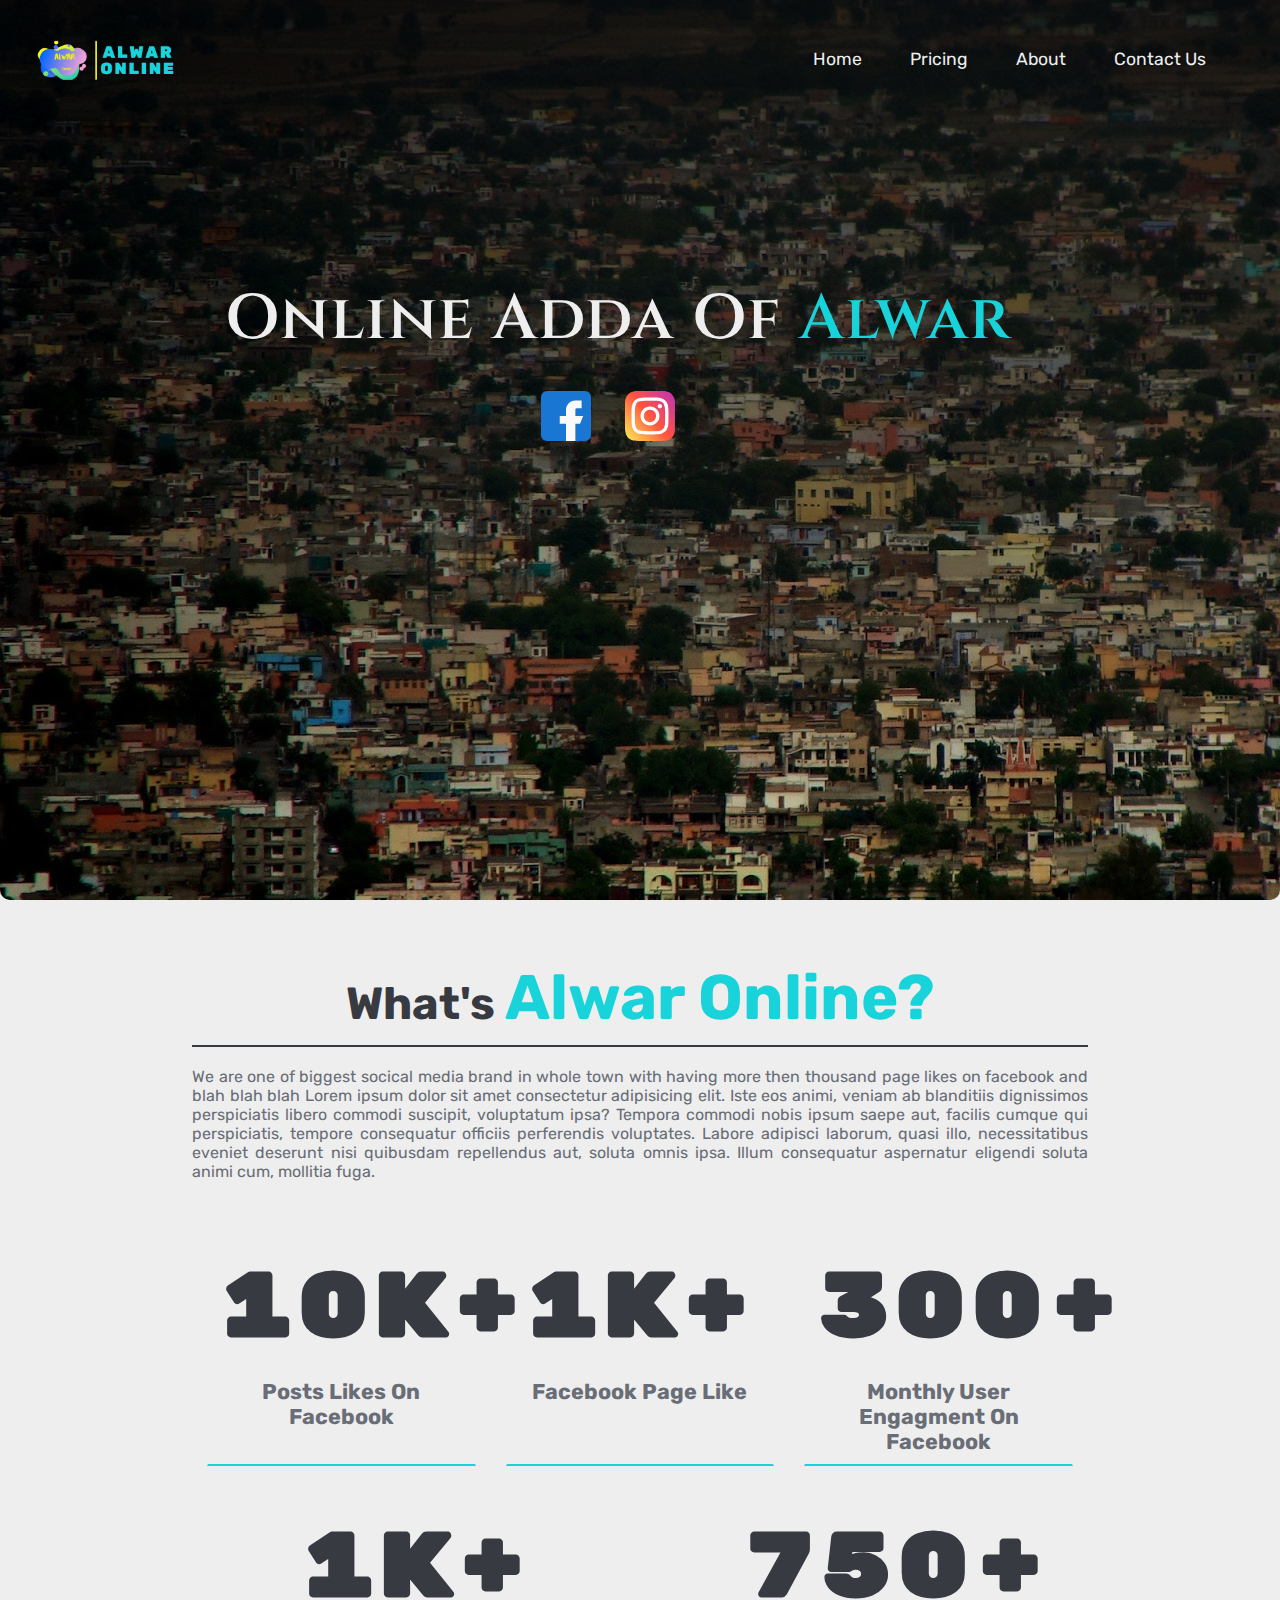
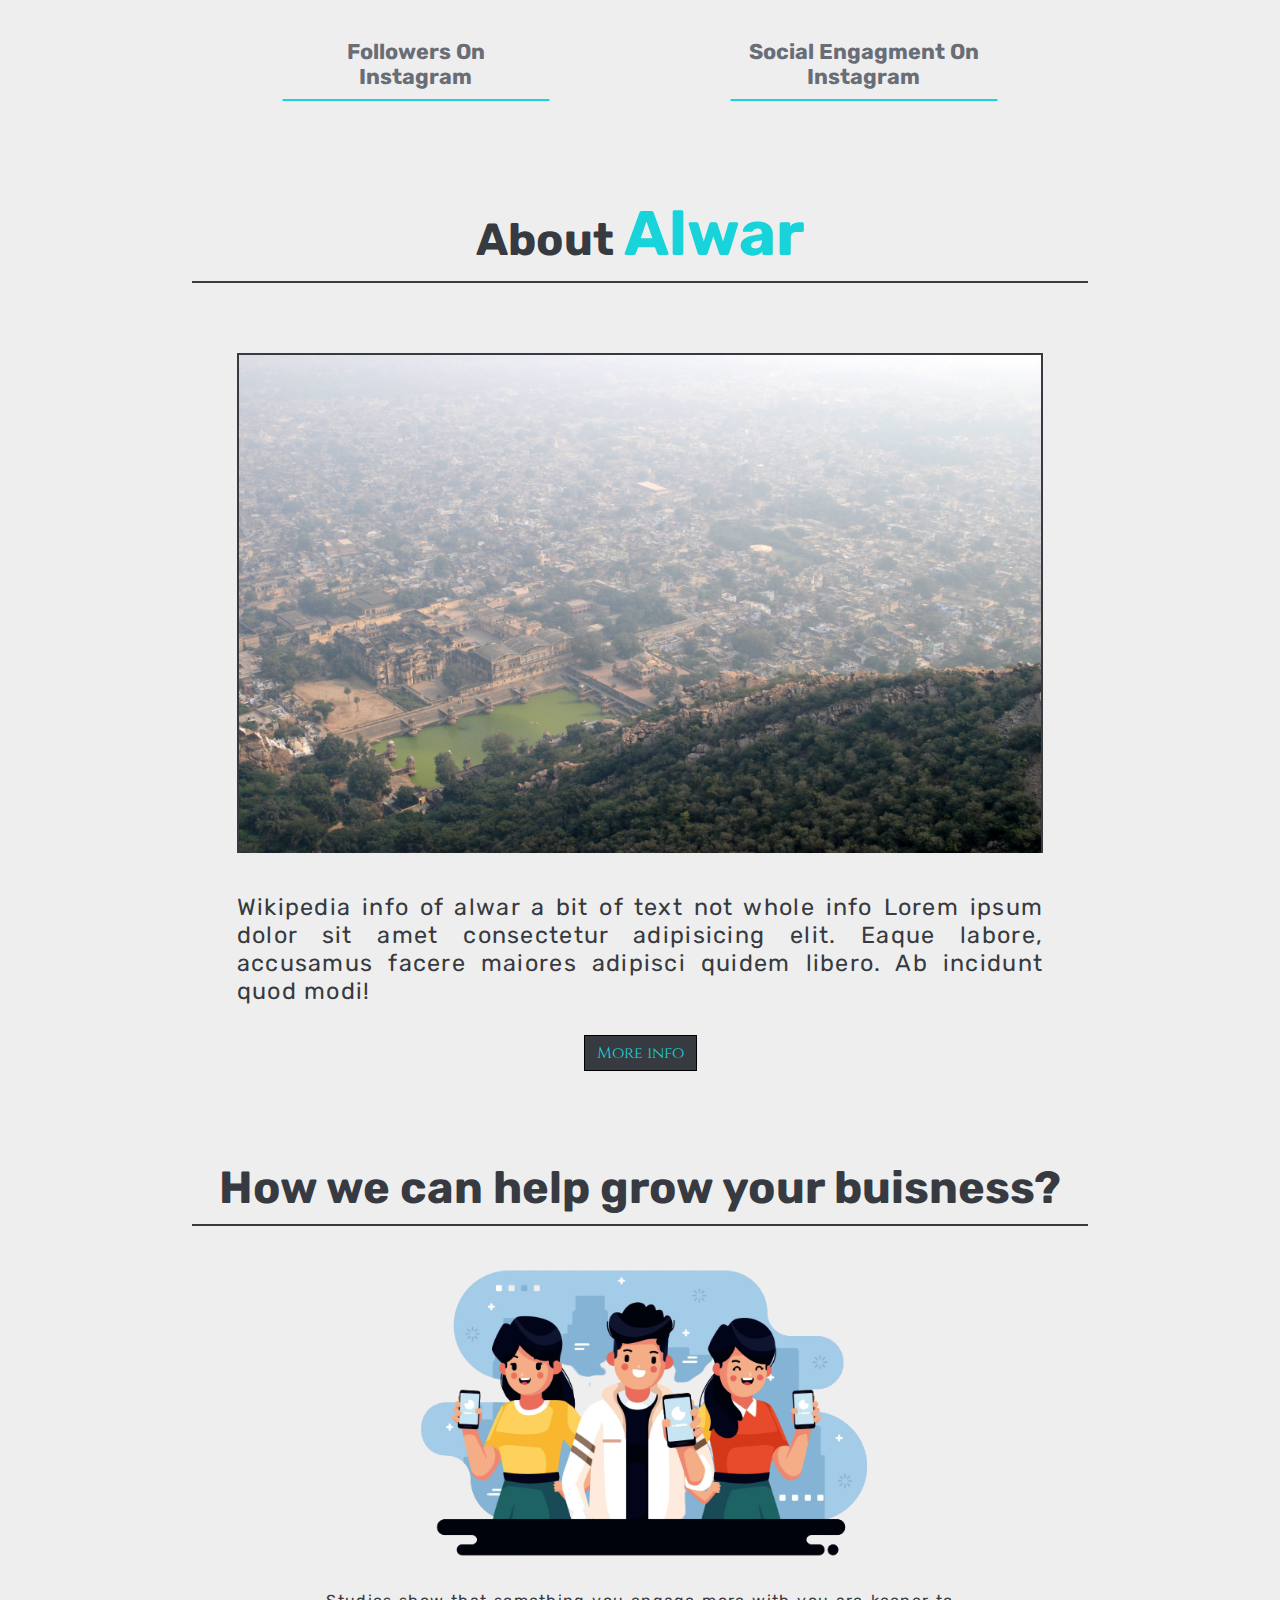
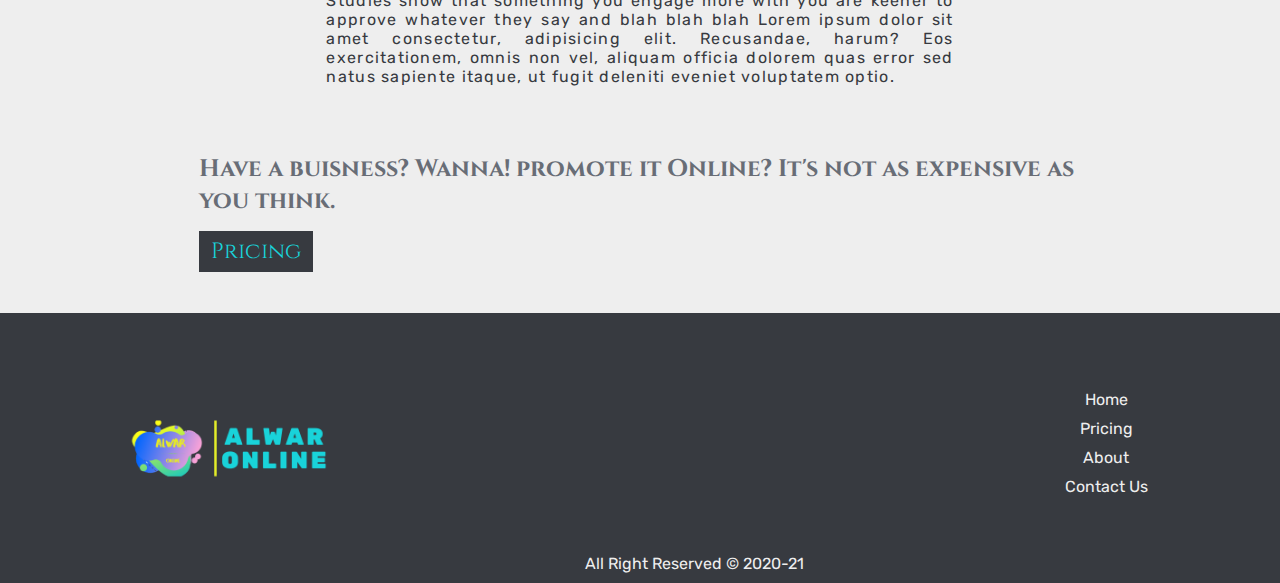
<file: index.html>
<!DOCTYPE html>
<html lang="en">
<head>
    <meta charset="UTF-8">
    <meta name="viewport" content="width=device-width, initial-scale=1.0">
    <link rel="apple-touch-icon" sizes="180x180" href="/apple-touch-icon.png">
    <link rel="icon" type="image/png" sizes="32x32" href="/favicon-32x32.png">
    <link rel="icon" type="image/png" sizes="16x16" href="/favicon-16x16.png">
    <link rel="manifest" href="/site.webmanifest">
    <link rel="stylesheet" href="style.css">
    <title>ALWAR ONLINE | Home </title>
</head>
<body>
        <!-- Header -->

    <header id="home-header">
         <!-- Navbar -->
        <div id="navbar">
                 <div class="brand-title">
                    <a href="#"><img src="./alwar online (2).png" alt=""></a>
                 </div>

                <a href="#" class="toggle-button">
                    <span class="bar"></span>
                    <span class="bar"></span>
                    <span class="bar"></span>
                </a>

                 <div class="navbar-links">
                     <ul id="ul">
                         <li><a href="#">Home</a></li>
                         <li><a href="pricing.html">Pricing</a></li>
                         <li><a href="about.html">About</a></li>
                         <li><a href="contact.html">Contact Us</a></li>
                     </ul>
                 </div>
                   
        </div>
            <!-- front Hero Image -->
        <div class="hero-section">
           <h1>Online Adda Of <span class="highlight">Alwar</span></h1>
                <a target="_blank" href="https://www.facebook.com/pages/category/City-Infrastructure/Alwar-Online-108180200662562/"><img id="facebook" src="./facebook.svg" alt=""></a>
                <a target="_blank" href="https://www.instagram.com/alwaronline/"><img id="insta" src="./instagram.svg" alt=""></a>
             </div>
           
        </div>
    </header>


    <main>

        <!-- What is alwar online -->
        <div class="container" id="cont1">
            <h3>What's <span class="highlight"> Alwar Online?</span></h3>
            <p> We are one of biggest socical media brand in whole town with having more then thousand 
                page likes on facebook and blah blah blah Lorem ipsum dolor sit amet consectetur adipisicing
                elit. Iste eos animi, veniam ab blanditiis dignissimos perspiciatis libero commodi suscipit,
                voluptatum ipsa? Tempora commodi nobis ipsum saepe aut, facilis cumque qui perspiciatis,
                tempore consequatur officiis perferendis voluptates. Labore adipisci laborum, quasi illo,
                necessitatibus eveniet deserunt nisi quibusdam repellendus aut, soluta omnis ipsa.
                Illum consequatur aspernatur eligendi soluta animi cum, mollitia fuga.
            </p>
        </div>
        

        <div class="container" id="cont2">

            <div class="box" id="box1">
                <h1><span class="highlight">10K+</span>Posts Likes On Facebook</h1>
            </div>
            <div class="box" id="box2">
                <h1> <span class="highlight">1K+</span> Facebook Page Like</h1>
            </div>
            <div class="box" id="box3">
                <h1><span class="highlight">300+</span> Monthly User Engagment On Facebook</h1>
            </div>
            <div class="box" id="box4">
                <h1><span class="highlight">1K+</span> Followers On Instagram</h1>
            </div>
            <div class="box" id="box5">
                <h1><span class="highlight">750+</span> Social Engagment On Instagram</h1>
            </div>

        </div>


        <div class="container" id="cont3">

            <h3>About <span class="highlight">Alwar</span></h3>
            <img src="./City_of_Alwar_from_bala_quila-min.jpg" alt="">
            <p>Wikipedia info of alwar a bit of text not whole info Lorem ipsum dolor sit amet consectetur adipisicing elit. 
                Eaque labore, accusamus facere maiores adipisci quidem libero. Ab incidunt quod modi!
            </p>
            <a href="about.html#alwar">More info</a>

        </div>


        <div class="container" id="cont4">

               <h3>How we can help grow your buisness?</h3>
                <img src="./2868886.jpg" alt="">
               <p>Studies show that something you engage more with you are keener to approve whatever
                    they say and blah blah blah Lorem ipsum dolor sit amet consectetur, adipisicing elit.
                    Recusandae, harum? Eos exercitationem, omnis non vel, aliquam officia dolorem quas 
                    error sed natus sapiente itaque, ut fugit deleniti eveniet voluptatem optio.
                </p>

        </div>

        
        <div class="container" id="cont5">
             <h3>Have a buisness? Wanna! promote it Online? It's not as expensive as you think.</h3>
             <a href="pricing.html">Pricing</a>
        </div>
        
    </main>



    <footer>

        <div id="footer-logo" >
           <a href=""><img src="./alwar online (2).png" alt="footer-logo"></a>
           
        </div>

        <div id="bottom-nav">
            <ul>
                <li><a href="#">Home</a></li>
                <li><a href="pricing.html">Pricing</a></li>  
                <li><a href="about.html">About</a> </li>
                <li id="last-li"><a href="contact.html">Contact Us</a></li>
            </ul>
        </div>

        <div id="copyright">
            <p> All Right Reserved &#169; 2020-21</p>
        </div>


    </footer>
    

    <script src="home.js"></script>
</body>
</html>
</file>
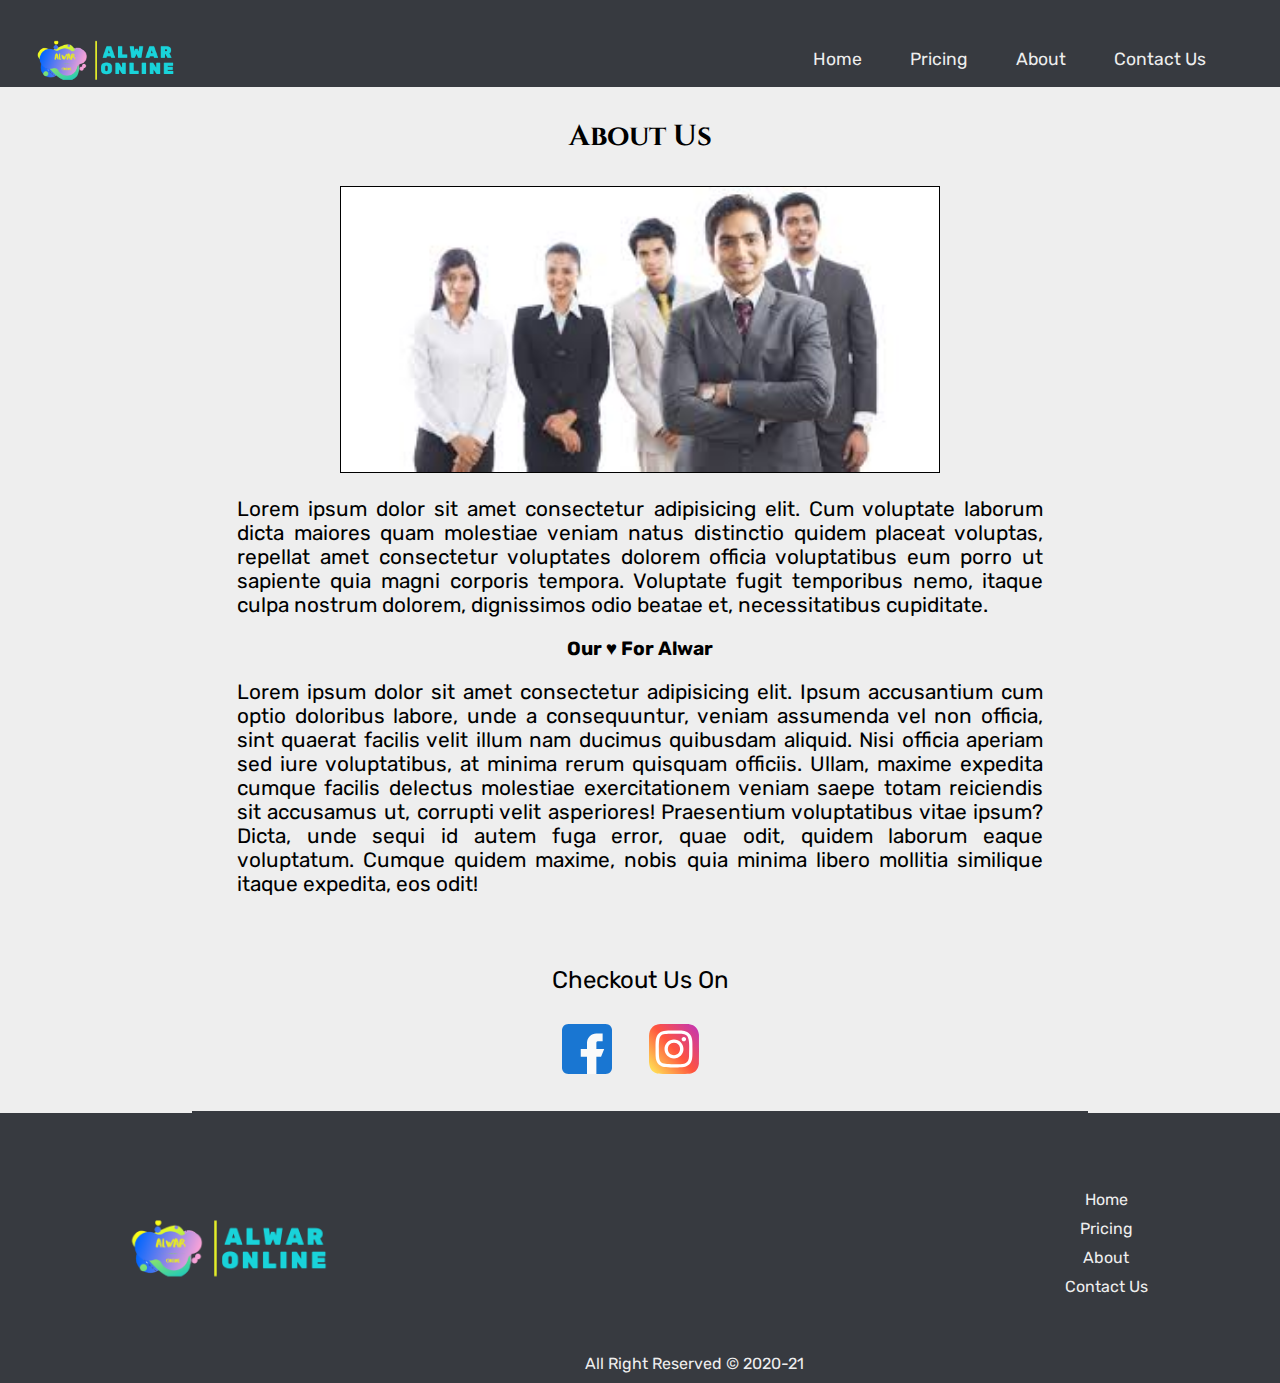
<file: about.html>
<!DOCTYPE html>
<html lang="en">
<head>
    <meta charset="UTF-8">
    <meta name="viewport" content="width=device-width, initial-scale=1.0">
    <link rel="apple-touch-icon" sizes="180x180" href="/apple-touch-icon.png">
    <link rel="icon" type="image/png" sizes="32x32" href="/favicon-32x32.png">
    <link rel="icon" type="image/png" sizes="16x16" href="/favicon-16x16.png">
    <link rel="manifest" href="/site.webmanifest">
    <link rel="stylesheet" href="style.css">
    <title>ALWAR ONLINE | Home </title>
</head>
<body>
        <!-- Header -->

    <header>
         <!-- Navbar -->
        <div id="navbar" class="nav-oth">
                 <div class="brand-title">
                    <a href="index.html"><img src="./alwar online (2).png" alt=""></a>
                 </div>

                <a href="#" class="toggle-button">
                    <span class="bar"></span>
                    <span class="bar"></span>
                    <span class="bar"></span>
                </a>

                 <div class="navbar-links">
                     <ul id="ul">
                         <li><a href="index.html">Home</a></li>
                         <li><a href="pricing.html">Pricing</a></li>
                         <li><a href="#">About</a></li>
                         <li><a href="contact.html">Contact Us</a></li>
                     </ul>
                 </div>
                   
        </div>

    </header>

    <main>
        <div class="about-cont1">
            <h3>About Us</h3>
            <img src="./download.jpg" alt="">
            <p>Lorem ipsum dolor sit amet consectetur adipisicing elit.
                 Cum voluptate laborum dicta maiores quam molestiae 
                 veniam natus distinctio quidem placeat voluptas, repellat
                  amet consectetur voluptates dolorem officia voluptatibus 
                  eum porro ut sapiente quia magni corporis tempora.
                   Voluptate fugit temporibus nemo, itaque culpa nostrum
                    dolorem, dignissimos odio beatae et, necessitatibus 
                cupiditate.
            </p>
        </div>

        <div class="about-cont2" id="alwar">
           <h5>Our ♥ For Alwar</h5>
           <p>Lorem ipsum dolor sit amet consectetur adipisicing elit. Ipsum accusantium cum optio doloribus labore, unde a consequuntur, veniam assumenda vel non officia, sint quaerat facilis velit illum nam ducimus quibusdam aliquid. Nisi officia aperiam sed iure voluptatibus, at minima rerum quisquam officiis. Ullam, maxime expedita cumque facilis delectus molestiae exercitationem veniam saepe totam reiciendis sit accusamus ut, corrupti velit asperiores! Praesentium voluptatibus vitae ipsum? Dicta, unde sequi id autem fuga error, quae odit, quidem laborum eaque voluptatum. Cumque quidem maxime, nobis quia minima libero mollitia similique itaque expedita, eos odit!</p>
        </div>

        <div class="about-cont3">
            <p>Checkout Us On</p>
            <div class="about-cont3-inner">
                <a target="_blank" href="https://www.facebook.com/pages/category/City-Infrastructure/Alwar-Online-108180200662562/"><img id="facebook" src="./facebook.svg" alt=""></a>
                <a target="_blank" href="https://www.instagram.com/alwaronline/"><img id="insta" src="./instagram.svg" alt=""></a>
            </div>
        </div>
    </main>

        <footer>

            <div id="footer-logo" >
               <a href="index.html"><img src="./alwar online (2).png" alt="footer-logo"></a>
               
            </div>
    
            <div id="bottom-nav">
                <ul>
                    <li><a href="index.html">Home</a></li>
                    <li><a href="pricing.html">Pricing</a></li>  
                    <li><a href="#">About</a> </li>
                    <li id="last-li"><a href="contact.html">Contact Us</a></li>
                </ul>
            </div>
    
            <div id="copyright">
                <p> All Right Reserved &#169; 2020-21</p>
            </div>
    
    
        </footer>
        
    
        <script src="home.js"></script>
    </body>
    </html>
</file>
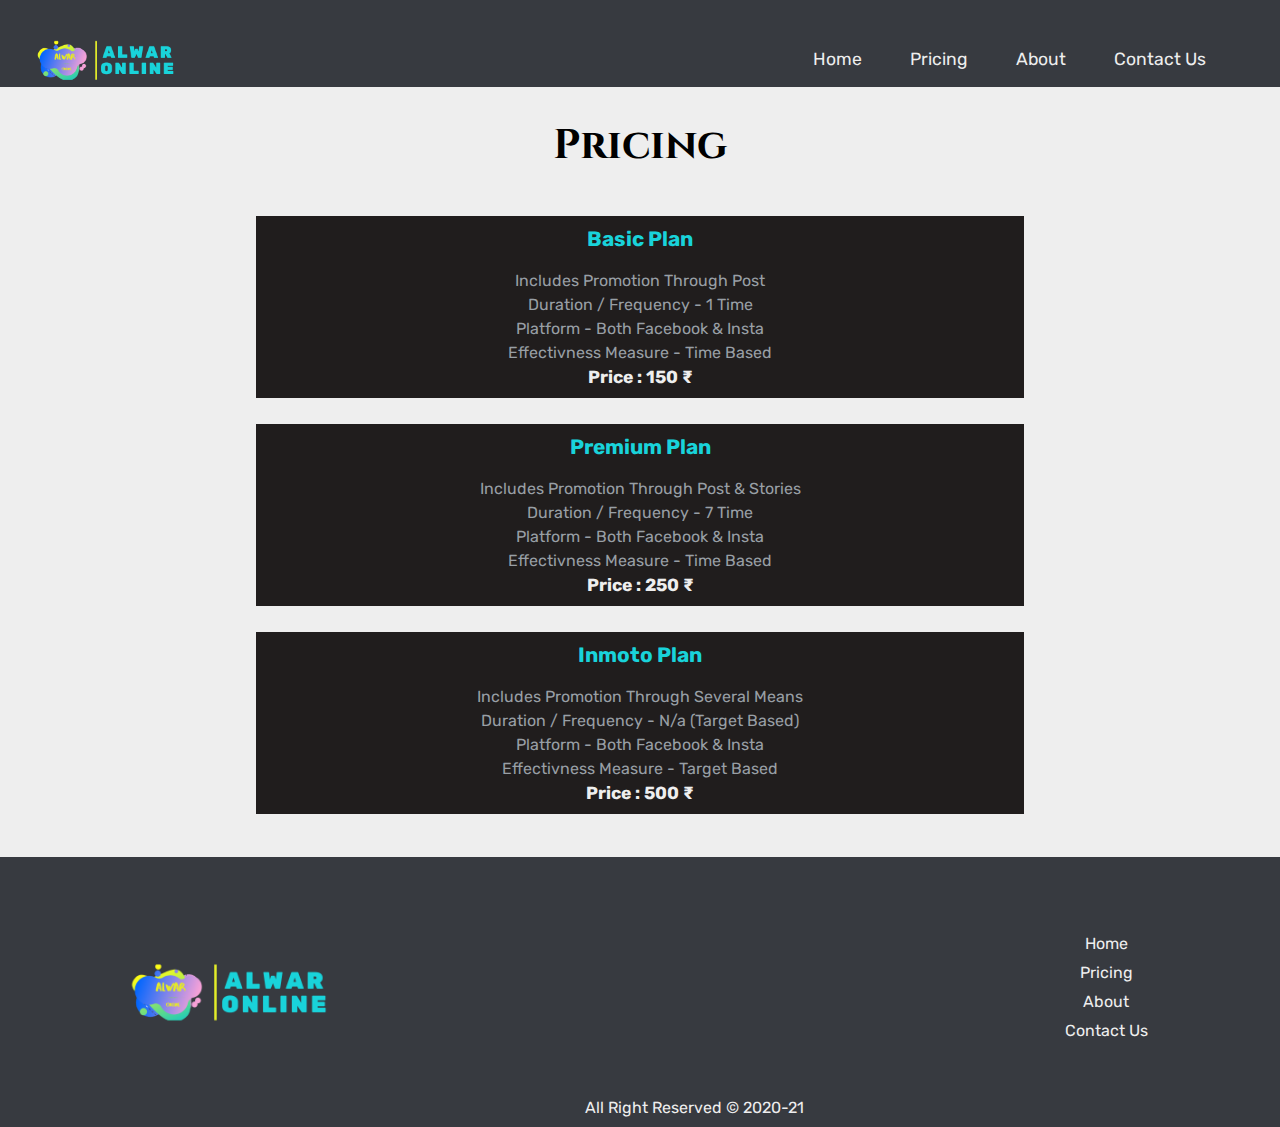
<file: pricing.html>
<!DOCTYPE html>
<html lang="en">
<head>
    <meta charset="UTF-8">
    <meta name="viewport" content="width=device-width, initial-scale=1.0">
    <link rel="apple-touch-icon" sizes="180x180" href="/apple-touch-icon.png">
    <link rel="icon" type="image/png" sizes="32x32" href="/favicon-32x32.png">
    <link rel="icon" type="image/png" sizes="16x16" href="/favicon-16x16.png">
    <link rel="manifest" href="/site.webmanifest">
    <link rel="stylesheet" href="style.css">
    <title>ALWAR ONLINE | Home </title>
</head>
<body>
        <!-- Header -->

    <header>
         <!-- Navbar -->
        <div id="navbar" class="nav-oth">
                 <div class="brand-title">
                    <a href="index.html"><img src="./alwar online (2).png" alt=""></a>
                 </div>

                <a href="#" class="toggle-button">
                    <span class="bar"></span>
                    <span class="bar"></span>
                    <span class="bar"></span>
                </a>

                 <div class="navbar-links">
                     <ul id="ul">
                         <li><a href="index.html">Home</a></li>
                         <li><a href="pricing.html">Pricing</a></li>
                         <li><a href="about.html">About</a></li>
                         <li><a href="contact.html">Contact Us</a></li>
                     </ul>
                 </div>
                   
        </div>
    </header>    

        <main>
            
            <div id="main-cont1">

                <h2>Pricing</h2>

                <div class="box-container">
                    <div class="main-box">
                        <h3>Basic Plan</h3>
                        <p>Includes Promotion Through Post</p>
                        <p>Duration / Frequency - 1 Time</p>
                        <p>Platform - Both Facebook & Insta</p>
                        <p>Effectivness Measure - Time Based</p>
                        <h5>Price : 150 &#x20b9;</h5>
                    </div>
                    <div class="main-box">
                        <h3>Premium  Plan</h3>
                        <p>Includes Promotion Through Post & Stories</p>
                        <p>Duration / Frequency - 7 Time</p>
                        <p>Platform - Both Facebook & Insta</p>
                        <p>Effectivness Measure - Time Based</p>
                        <h5>Price : 250 &#x20b9;</h5>
                    </div>
                    <div class="main-box">
                        <h3>Inmoto Plan</h3>
                        <p>Includes Promotion Through Several Means</p>
                        <p>Duration / Frequency - N/a (Target Based)</p>
                        <p>Platform - Both Facebook & Insta</p>
                        <p>Effectivness Measure - Target Based</p>
                        <h5>Price : 500 &#x20b9;</h5>
                    </div>
    
                </div>

               
            </div>
               
        </main>

        <footer>

            <div id="footer-logo" >
               <a href="index.html"><img src="./alwar online (2).png" alt="footer-logo"></a>
               
            </div>
    
            <div id="bottom-nav">
                <ul>
                    <li><a href="index.html">Home</a></li>
                    <li><a href="#">Pricing</a></li>  
                    <li><a href="about.html">About</a> </li>
                    <li id="last-li"><a href="contact.html">Contact Us</a></li>
                </ul>
            </div>
    
            <div id="copyright">
                <p> All Right Reserved &#169; 2020-21</p>
            </div>
    
    
        </footer>
        
    
        <script src="home.js"></script>
    </body>
    </html>
</file>
<file: style.css>
@import url('https://fonts.googleapis.com/css2?family=Rubik+Mono+One&family=Rubik:wght@300;400;600&display=swap');
@import url('https://fonts.googleapis.com/css2?family=Open+Sans:wght@400;600&display=swap');
@import url('https://fonts.googleapis.com/css2?family=Cinzel&display=swap');
/* font-family: 'Rubik', sans-serif;
font-family: 'Rubik Mono One', sans-serif; */

/* Global */




*,
*::before,
*::after {
    margin: 0;
    padding: 0;
    box-sizing: border-box;
}

a {
    text-decoration: none;
    color: black;
}

body {
    background-color: #eeeeee;
    font-family: 'Rubik', sans-serif;
}

ul {
    list-style: none;
}


/* Navbar */




#navbar img {
    max-width: 140px;
    margin-left: 5px;
    margin-top: 5px;
}

#navbar {
    background: linear-gradient(to bottom, rgba(55, 58, 64, 0.9), rgba(55, 58, 64, 0.6));
    background: none;
    display: block;
    width: 100%;
}

#home-header {
    background: linear-gradient(rgba(0, 0, 0, 0.473), rgba(0, 0, 0, 0.2)), url('./119042650_325687202078985_90996135109527755_n.jpg');
    height: 100vh;
    background-position: center;
    background-size: cover;
    background-repeat: no-repeat;
    border-bottom-left-radius: 10px;
    border-bottom-right-radius: 10px;
}

.hero-section {
    width: 95%;
    margin: 0 auto;
    margin-top: 140px;
    text-align: center;
    margin-left: 10px;
}


.hero-section h1 {
    font-family: 'Cinzel', serif;
    font-weight: 600;
    color: #eeeeee;
    font-size: 4vh;
    letter-spacing: .08rem;
    margin-bottom: 30px;
}

.highlight {
    font-size: 7vh;
    color: #19d3da;
}



#insta,
#facebook {
    width: 50px;
    margin-right: 20px;
}

#insta:hover,
#facebook:hover {
    filter: grayscale();
}





/*  -------Main -------- */


.container {
    width: 93%;
    margin: 0 auto;
}

/* Cont 1 , who are we */


#cont1,
#cont3,
#cont4 {
    margin-top: 60px;
    color: #373a40;
}

#cont1 h3,
#cont3 h3,
#cont4 h3 {
    text-align: center;
    font-family: 'Rubik';
    font-size: 5vh;
    margin-bottom: 20px;
    border-bottom: 2px solid #373a40;
    padding-bottom: 10px;
}

#cont1 p {
    text-align: justify;
    color: #686d76;
}


/* Container 2/ span tags */


#cont2 {
    margin-top: 60px;
    display: flex;
    flex-direction: column;
}

.box {
    border: 1px solid transparent;
    width: 80%;
    margin: 0 auto;
    margin-bottom: 35px;
    font-size: 1.2vh;
    text-align: center;
    font-weight: 400;
    font-family: 'Rubik';
    padding: 10px;
    border-radius: 22px;
    color: #686d76;
    border-bottom: 2px solid #19d3da;
    padding-bottom: 10px;
}

.box .highlight {
    font-size: 10vh;
    display: block;
    color: #373a40;
    font-family: 'Rubik Mono One';
    margin-bottom: 15px;
}




/* Cont3....... about alwar */


#cont3 {
    /* same as cont1 */
    display: flex;
    flex-direction: column;
}

#cont3 h3 {
    /* same as cont1 */
}

#cont3 img {
    margin-top: 50px;
    max-width: 100%;
    height: auto;
    align-self: center;
    border: 2px solid #373a40;
    margin-bottom: 40px;
    border-bottom: none;
}

#cont3 p {
    font-size: 2.6vh;
    letter-spacing: .08rem;
    text-align: justify;
}

#cont3 a {
    padding: 6px 12px;
    font-family: 'cinzel';
    border: 1px solid black;
    color: #19d3da;
    background-color: #373a40;
    width: max-content;
    margin-top: 30px;
}


/* Cont4 */

#cont4 {
    /* same */
}

#cont4 h3 {
    /* same */
}

#cont4 img {
    width: 100%;
}

#cont4 p {
    margin-top: 40px;
    letter-spacing: 0.08rem;
    text-align: justify;
}


/* Cont 5 */


#cont5 {
    margin-top: 60px;
    color: #686d76;
    font-family: 'cinzel';
    margin-bottom: 40px;
    width: 70%;
    padding: 7px;
}

#cont5 h3 {
    margin-bottom: 20px;
}

#cont5 a {
    padding: 6px 12px;
    font-family: 'cinzel';
    color: #19d3da;
    background-color: #373a40;
    margin-top: 30px;
}


/* Footer  */

footer {
    background-color: #373a40;
    color: #eeeeee;
    display: flex;
    flex-direction: column;
    justify-content: space-around;
    align-items: center;
    min-height: 30vh;
}

footer img {
    width: 150px;
}

#footer-logo {
    justify-content: flex-start;
}

footer #bottom-nav ul {
    display: flex;
}

footer ul li {
    margin-left: 4px;
}

#bottom-nav ul li {
    border-right: 1px solid white;
    padding-right: 4px;
}

#bottom-nav ul li a {
    color: #eeeeee;
    transition: .3s ease-in all;
}

#bottom-nav ul li a:hover {
    border-bottom: 1px solid #19d3da;
    padding-bottom: 5px;
}

#bottom-nav #last-li {
    border-right: none;
}





/* -------Media Queries */


@media(min-width:400px) {


    .hero-section {
        text-align: center;
    }

    .hero-section h1 {
        text-align: center;
        font-size: 7vh;
        width: 70%;
        margin: auto;
        margin-bottom: 30px;
    }

    #navbar {
        background: none;
        border-bottom: none;
    }

    .container {
        width: 80%;
        margin: 0 auto;
    }
}

@media(min-width:520px) {


    #cont2 {
        flex-direction: row;
        flex-wrap: wrap;
    }

    .box {
        width: 45%;
        border-radius: 0px;
    }
}

@media (min-width:840px) {

    .navbar-links ul li a:hover {
        border-bottom: 2px solid #19d3da;
        padding-bottom: 5px;
    }


    #navbar .navbar-links ul {
        margin: 0;
        padding: 0;
        display: flex;
        margin-right: 50px;
        margin-top: 30px;

    }

    header #navbar {
        display: flex;
    }

    #navbar .navbar-links ul {
        display: flex;
    }

    #navbar .toggle-button {
        display: none;
    }



    .brand-title {
        margin-top: 30px;
        margin-left: 30px;
    }

    #navbar .brand-title img {
        width: 290px;
    }

    #home-header {
        background: linear-gradient(rgba(0, 0, 0, 0.73), rgba(0, 0, 0, 0.2)), url('./ALWAR.jpg');
    }

    .container {
        width: 70%;
    }

    .box {
        width: 30%;
    }

    .hero-section h1 {
        margin-top: 190px;
    }

    #facebook {
        margin-right: 30px;
    }

    #cont3 img {
        width: 90%;
        height: 500px;
    }

    #cont3 p {
        width: 90%;
        margin-left: auto;
        margin-right: auto;
    }

    #cont3 a {
        margin: 30px auto;

    }

    #cont4 {
        text-align: center;
    }

    #cont4 img {
        max-width: 500px;
        margin: auto;
    }

    #cont4 p {
        width: 70%;
        margin: 30px auto;
    }

    /* Footer */


    footer {
        flex-direction: row;
    }

    footer a img {
        width: 200px;
    }

    footer #bottom-nav ul {
        flex-direction: column;
    }

    #bottom-nav ul li {
        border-right: none;
        margin-bottom: 10px;
        text-align: center;
    }

    #copyright {
        order: 2;
        align-self: flex-end;
        padding-bottom: 10px;
        color: #eeeeee;
    }

    #bottom-nav {
        order: 3;
    }

    /* Contact Page */

    main #abt-contact {
        width: 33%;
    }

    .cont-box {
        height: 12rem;
        align-items: center;
    }

    #cont5 h3 {
        font-size: 24px;
    }

    #cont5 a {
        font-size: 22px;
    }


    /* About Us */

    .about-cont1 img {
        max-width: 600px;
    }


    .about-cont2 p,
    .about-cont1 p {
        margin-top: 70px;
        font-size: 1.3rem;
        width: 70%;
        margin-left: auto;
        margin-right: auto;
    }

    .about-cont3 {
        text-align: center;
        margin-top: 70px;
        font-size: 1.8rem;
    }

}



/* Navbar */


#navbar {
    display: flex;
    justify-content: space-between;
    align-items: center;
    color: #eeeeee;
}

#navbar .navbar-links ul li a {
    color: #eeeeee;
    padding: 1rem;
    font-size: 1.1rem;
}



.navbar-links ul {
    margin: 0;
    padding: 0;
    display: none;
    margin-right: 50px;
    margin-top: 30px;
    display: none;
}

.toggle-button {
    position: absolute;
    top: .8rem;
    right: 1rem;
    display: flex;
    flex-direction: column;
    justify-content: space-between;
    width: 30px;
    height: 21px;
}

.toggle-button .bar {
    height: 3px;
    width: 100%;
    background-color: #eeeeee;
    border-radius: 10px;
}

/* /////////////// */


#navbar {
    display: inline-block;
}

.navbar-links ul.active {
    flex-direction: column;
    display: flex;
    position: relative;
    background-color: #373a4088;
    width: 100%;
    margin: 0 auto;
    text-align: center;
}

.navbar-links ul li {
    margin: 8px;
}


/* ------------------- Pricing Page -------- */

#main-cont1 h2 {
    margin-top: 30px;
    text-align: center;
    font-size: 2.6rem;
    font-family: 'cinzel';
}

header {
    background-color: #373a40;
}

header #navbar {
    vertical-align: baseline;
}


.box-container {
    margin-top: 30px;
    display: flex;
    flex-direction: column;
    margin-bottom: 30px;
}



.main-box {
    text-align: center;
    width: 60%;
    margin: 13px auto;
    padding: 10px;
    border: 1px solid transparent;
    background-color: rgb(32, 29, 29);
    color: #989fa5;
}

.main-box h3 {
    font-size: 1.3rem;
    color: #19d3da;
    margin-bottom: 20px;
}

.main-box h5 {
    font-size: 1.1rem;
    color: #eeeeee;
}

.main-box p {
    margin-bottom: 5px;
}


/* --------------- about --------- */


.about-cont1,
.about-cont2 {
    text-align: center;
    width: 90%;
    margin-left: auto;
    margin-right: auto;
}

.about-cont1 h3 {
    margin: 30px;
    font-size: 1.8rem;
    text-align: center;
    font-family: 'cinzel';
}

.about-cont1 img {
    width: 90%;
    border: 1px solid black;
}

.about-cont1 p,
.about-cont2 p {
    margin: 20px auto;
    text-align: justify;
}

.about-cont2 h5 {
    font-size: 1.2rem;
}


.about-cont3 {
    width: 70%;
    margin-left: auto;
    margin-right: auto;
    border-bottom: 2px solid #373a40;

}


.about-cont3 p {
    font-size: 1.5rem;
    margin-bottom: 30px;
}

.about-cont3 img {
    margin-bottom: 30px;
}


/* -------------- Contact -------------- */


#abt-contact {
    width: 90%;
    margin: 0 auto;
    text-align: center;
}

#abt-contact h2 {
    margin: 30px auto;
    font-family: 'cinzel';
    font-size: 1.8rem;
}

.cont {
    display: flex;
    flex-direction: column;
    justify-content: space-around;
}

.cont-box {
    margin-bottom: 20px;
    padding: 5px;
    background-color: #373a40;
    color: #eeeeee;
}
</file>
